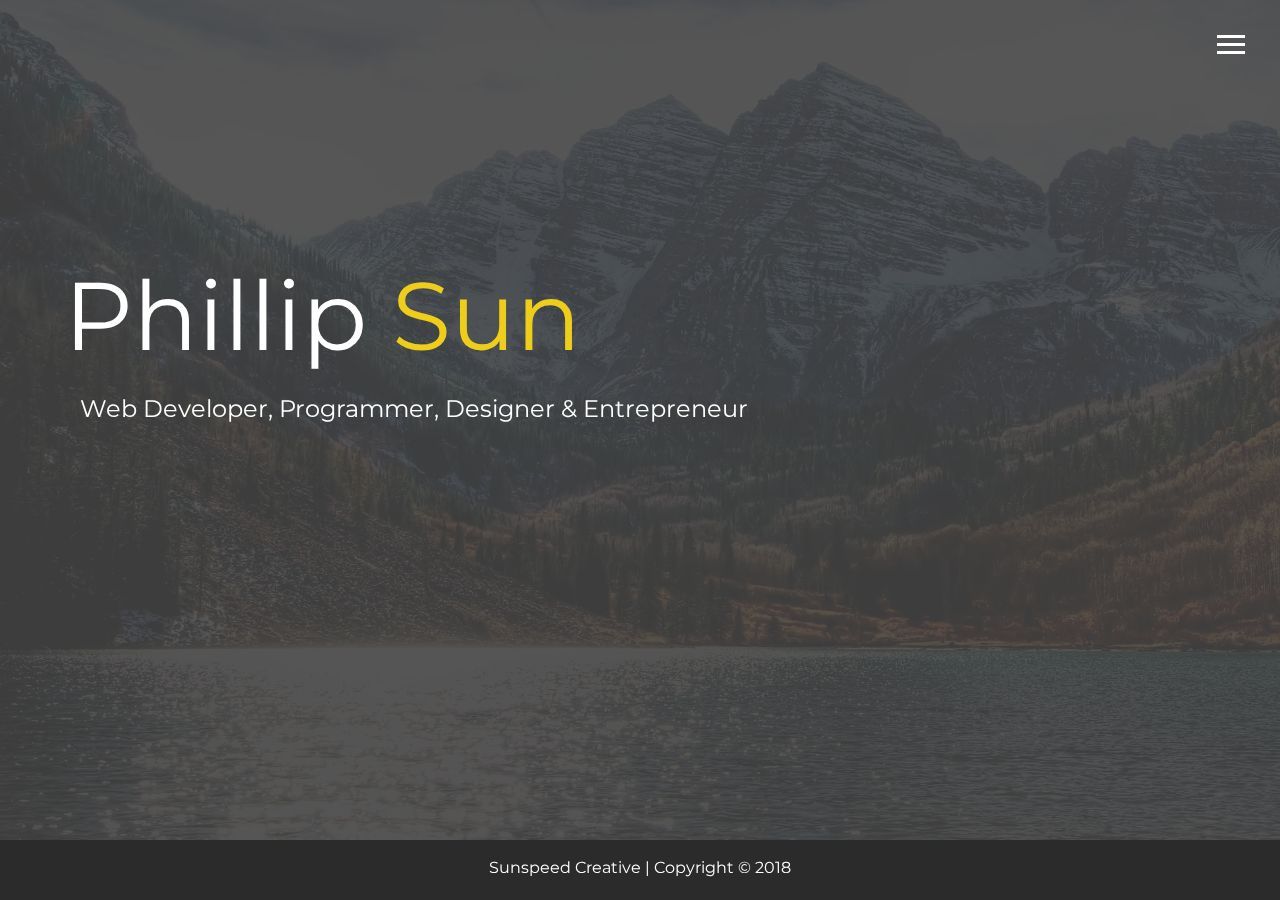
<file: index.html>
<!DOCTYPE html>
<html lang="en">
  <head>
    <meta charset="UTF-8" />
    <meta name="viewport" content="width=device-width, initial-scale=1.0" />
    <meta http-equiv="X-UA-Compatible" content="ie=edge" />
    <link
      rel="stylesheet"
      href="https://use.fontawesome.com/releases/v5.2.0/css/all.css"
      integrity="sha384-hWVjflwFxL6sNzntih27bfxkr27PmbbK/iSvJ+a4+0owXq79v+lsFkW54bOGbiDQ"
      crossorigin="anonymous"
    />
    <link rel="stylesheet" href="css/main.css" />
    <title>Phillip Sun - Web Developer Portfolio</title>
  </head>

  <body id="bg-img">
    <header>
      <div class="menu-btn">
        <div class="btn-line"></div>
        <div class="btn-line"></div>
        <div class="btn-line"></div>
      </div>
      <nav class="menu">
        <div class="menu-branding"><div class="portrait"></div></div>
        <ul class="menu-nav">
          <li class="nav-item current">
            <a href="index.html" class="nav-link"> Home </a>
          </li>
          <li class="nav-item">
            <a href="about.html" class="nav-link"> About Me </a>
          </li>
          <li class="nav-item">
            <a href="work.html" class="nav-link"> My Work </a>
          </li>
          <li class="nav-item">
            <a href="contact.html" class="nav-link"> How To Reach Me </a>
          </li>
        </ul>
      </nav>
    </header>

    <main id="home">
      <h1 class="lg-heading">
        Phillip <span class="text-secondary">Sun</span>
      </h1>
      <h2 class="sm-heading">
        Web Developer, Programmer, Designer & Entrepreneur
      </h2>
      <div class="icons">
        <a href="https://www.facebook.com/psun17" target="_blank">
          <i class="fab fa-facebook fa-2x"></i>
        </a>
        <a
          href="https://www.linkedin.com/in/phillip-sun-10110693/"
          target="_blank"
        >
          <i class="fab fa-linkedin fa-2x"></i>
        </a>
        <a href="http://github.com/phillipsun" target="_blank">
          <i class="fab fa-github fa-2x"></i>
        </a>
        <a href="https://www.instagram.com/psun4/" target="_blank">
          <i class="fab fa-instagram fa-2x"></i>
        </a>
      </div>
    </main>
    <footer id="main-footer">Sunspeed Creative | Copyright &copy; 2018</footer>
    <script src="js/main.js"></script>
  </body>
</html>
</file>
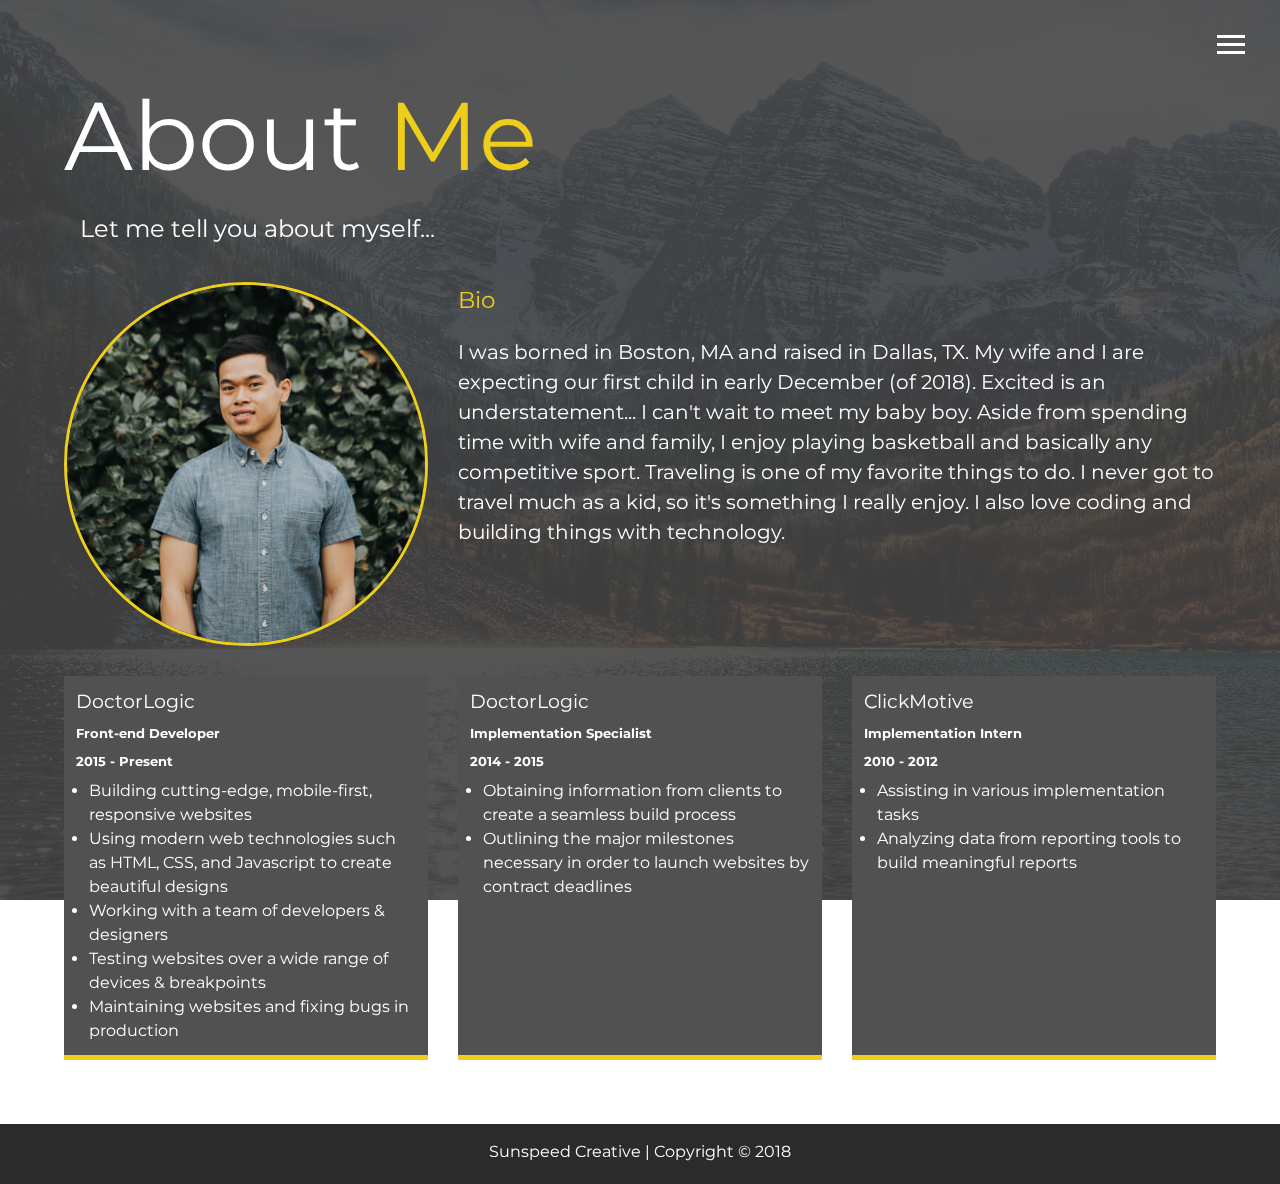
<file: about.html>
<!DOCTYPE html>
<html lang="en">

<head>
  <meta charset="UTF-8">
  <meta name="viewport" content="width=device-width, initial-scale=1.0">
  <meta http-equiv="X-UA-Compatible" content="ie=edge">
  <link rel="stylesheet" href="https://use.fontawesome.com/releases/v5.2.0/css/all.css" integrity="sha384-hWVjflwFxL6sNzntih27bfxkr27PmbbK/iSvJ+a4+0owXq79v+lsFkW54bOGbiDQ"
    crossorigin="anonymous">
  <link rel="stylesheet" href="css/main.css">
  <title>About Me</title>
</head>

<body id="bg-img">
  <header>
    <div class="menu-btn">
      <div class="btn-line"></div>
      <div class="btn-line"></div>
      <div class="btn-line"></div>
    </div>
    <nav class="menu">
      <div class="menu-branding">
        <div class="portrait"></div>
      </div>
      <ul class="menu-nav">
        <li class="nav-item">
          <a href="/" class="nav-link">
            Home
          </a>
        </li>
        <li class="nav-item current">
          <a href="about.html" class="nav-link">
            About Me
          </a>
        </li>
        <li class="nav-item">
          <a href="work.html" class="nav-link">
            My Work
          </a>
        </li>
        <li class="nav-item">
          <a href="contact.html" class="nav-link">
            How To Reach Me
          </a>
        </li>
      </ul>
    </nav>
  </header>

  <main id="about">
    <h1 class="lg-heading">
      About
      <span class="text-secondary">Me</span>
    </h1>
    <h2 class="sm-heading">
      Let me tell you about myself...
    </h2>
    <div class="about-info">
      <img class="bio-image" src="img/portrait.jpg" alt="Phillip Sun">
      <div class="bio">
        <h3 class="text-secondary">Bio</h3>
        <p>I was borned in Boston, MA and raised in Dallas, TX. My wife and I are expecting our first child in early December
          (of 2018). Excited is an understatement... I can't wait to meet my baby boy. Aside from spending time with wife
          and family, I enjoy playing basketball and basically any competitive sport. Traveling is one of my favorite things
          to do. I never got to travel much as a kid, so it's something I really enjoy. I also love coding and building things
          with technology.</p>
      </div>
      <div class="job job--1">
        <h3>DoctorLogic</h3>
        <h5>Front-end Developer</h5>
        <h6>2015 - Present</h6>
        <ul>
          <li>Building cutting-edge, mobile-first, responsive websites</li>
          <li>Using modern web technologies such as HTML, CSS, and Javascript to create beautiful designs</li>
          <li>Working with a team of developers & designers</li>
          <li>Testing websites over a wide range of devices & breakpoints</li>
          <li>Maintaining websites and fixing bugs in production</li>
        </ul>
      </div>
      <div class="job job--2">
        <h3>DoctorLogic</h3>
        <h5>Implementation Specialist</h5>
        <h6>2014 - 2015</h6>
        <ul>
          <li>Obtaining information from clients to create a seamless build process</li>
          <li>Outlining the major milestones necessary in order to launch websites by contract deadlines</li>
        </ul>
      </div>
      <div class="job job--3">
        <h3>ClickMotive</h3>
        <h5>Implementation Intern</h5>
        <h6>2010 - 2012</h6>
        <ul>
          <li>Assisting in various implementation tasks</li>
          <li>Analyzing data from reporting tools to build meaningful reports</li>
        </ul>
      </div>
    </div>
  </main>
  <footer id="main-footer">
    Sunspeed Creative | Copyright &copy; 2018
  </footer>


  <script src="js/main.js"></script>

</body>

</html>
</file>
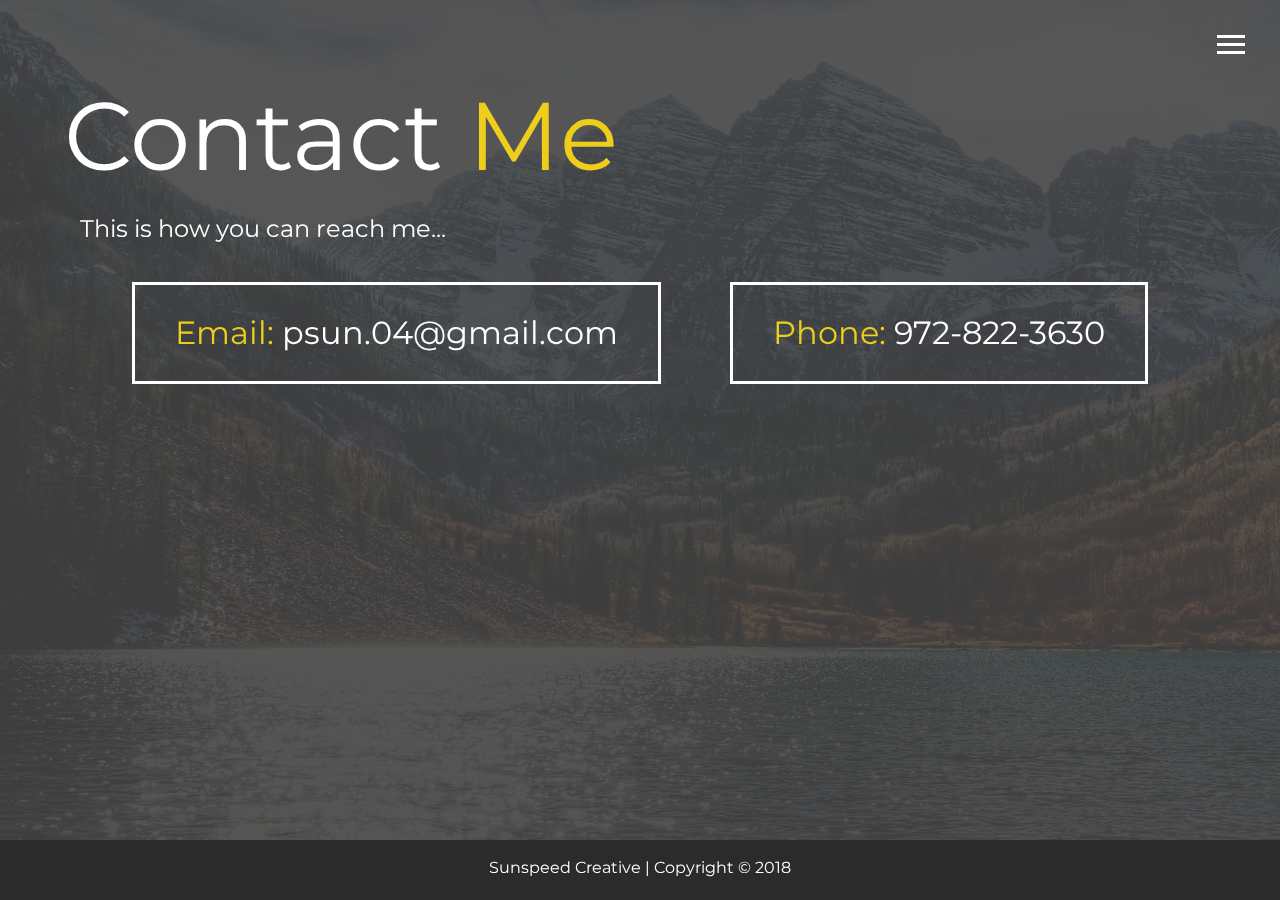
<file: contact.html>
<!DOCTYPE html>
<html lang="en">

<head>
  <meta charset="UTF-8">
  <meta name="viewport" content="width=device-width, initial-scale=1.0">
  <meta http-equiv="X-UA-Compatible" content="ie=edge">
  <link rel="stylesheet" href="https://use.fontawesome.com/releases/v5.2.0/css/all.css" integrity="sha384-hWVjflwFxL6sNzntih27bfxkr27PmbbK/iSvJ+a4+0owXq79v+lsFkW54bOGbiDQ"
    crossorigin="anonymous">
  <link rel="stylesheet" href="css/main.css">
  <title>Contact Me</title>
</head>

<body id="bg-img">
  <header>
    <div class="menu-btn">
      <div class="btn-line"></div>
      <div class="btn-line"></div>
      <div class="btn-line"></div>
    </div>
    <nav class="menu">
      <div class="menu-branding">
        <div class="portrait"></div>
      </div>
      <ul class="menu-nav">
        <li class="nav-item">
          <a href="index.html" class="nav-link">
            Home
          </a>
        </li>
        <li class="nav-item">
          <a href="about.html" class="nav-link">
            About Me
          </a>
        </li>
        <li class="nav-item">
          <a href="work.html" class="nav-link">
            My Work
          </a>
        </li>
        <li class="nav-item current">
          <a href="contact.html" class="nav-link">
            How To Reach Me
          </a>
        </li>
      </ul>
    </nav>
  </header>

  <main id="contact">
    <h1 class="lg-heading">
      Contact
      <span class="text-secondary">Me</span>
    </h1>
    <h2 class="sm-heading">
      This is how you can reach me...
    </h2>
    <div class="boxes">
      <div>
        <span class="text-secondary">Email: </span>
        psun.04@gmail.com
      </div>
      <div>
        <span class="text-secondary">Phone: </span>
        972-822-3630
      </div>
    </div>
  </main>



  <footer id="main-footer">
    Sunspeed Creative | Copyright &copy; 2018
  </footer>


  <script src="js/main.js"></script>

</body>

</html>
</file>
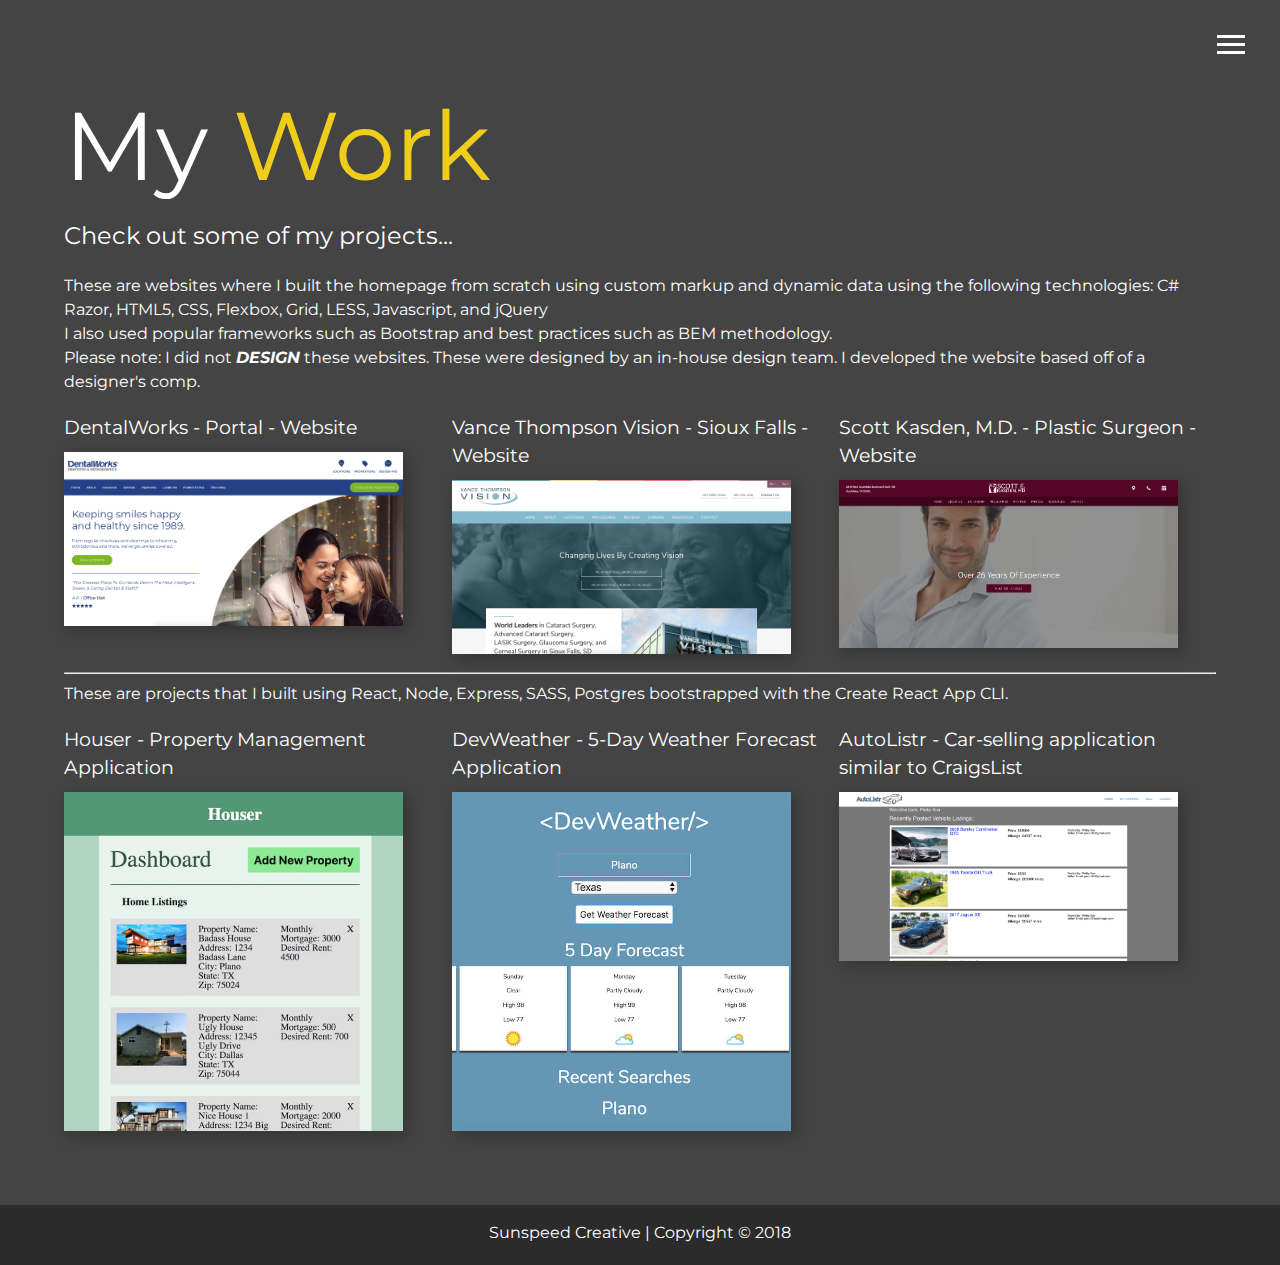
<file: work.html>
<!DOCTYPE html>
<html lang="en">
  <head>
    <meta charset="UTF-8" />
    <meta name="viewport" content="width=device-width, initial-scale=1.0" />
    <meta http-equiv="X-UA-Compatible" content="ie=edge" />
    <link
      rel="stylesheet"
      href="https://use.fontawesome.com/releases/v5.2.0/css/all.css"
      integrity="sha384-hWVjflwFxL6sNzntih27bfxkr27PmbbK/iSvJ+a4+0owXq79v+lsFkW54bOGbiDQ"
      crossorigin="anonymous"
    />
    <link rel="stylesheet" href="css/main.css" />
    <title>View My Work</title>
  </head>

  <body class="work-page">
    <header>
      <div class="menu-btn">
        <div class="btn-line"></div>
        <div class="btn-line"></div>
        <div class="btn-line"></div>
      </div>
      <nav class="menu">
        <div class="menu-branding"><div class="portrait"></div></div>
        <ul class="menu-nav">
          <li class="nav-item"><a href="/" class="nav-link"> Home </a></li>
          <li class="nav-item">
            <a href="about.html" class="nav-link"> About Me </a>
          </li>
          <li class="nav-item current">
            <a href="work.html" class="nav-link"> My Work </a>
          </li>
          <li class="nav-item">
            <a href="contact.html" class="nav-link"> How To Reach Me </a>
          </li>
        </ul>
      </nav>
    </header>

    <main id="work">
      <h1 class="lg-heading">My <span class="text-secondary">Work</span></h1>
      <h2>Check out some of my projects...</h2>
      <div class="intro-blurb">
        <p>
          These are websites where I built the homepage from scratch using
          custom markup and dynamic data using the following technologies: C#
          Razor, HTML5, CSS, Flexbox, Grid, LESS, Javascript, and jQuery
        </p>
        <p>
          I also used popular frameworks such as Bootstrap and best practices
          such as BEM methodology.
        </p>
        <p>
          Please note: I did not <strong><em>DESIGN</em></strong> these
          websites. These were designed by an in-house design team. I developed
          the website based off of a designer's comp.
        </p>
      </div>
      <div class="websites">
        <a href="https://dentalworks.com/" target="_blank">
          <div class="website__text">
            <h3>DentalWorks - Portal - Website</h3>
          </div>
          <div class="website__image">
            <img src="img/projects/website1.png" alt="" />
          </div>
        </a>
        <a href="https://siouxfalls.vancethompsonvision.com/" target="_blank">
          <div class="website__text">
            <h3>Vance Thompson Vision - Sioux Falls - Website</h3>
          </div>
          <div class="website__image">
            <img src="img/projects/website2.png" alt="" />
          </div>
        </a>
        <a href="https://txplasticsurgeon.com/" target="_blank">
          <div class="website__text">
            <h3>Scott Kasden, M.D. - Plastic Surgeon - Website</h3>
          </div>
          <div class="website__image">
            <img src="img/projects/website3.png" alt="" />
          </div>
        </a>
      </div>
      <hr />
      <div class="intro-blurb">
        <p>
          These are projects that I built using React, Node, Express, SASS,
          Postgres bootstrapped with the Create React App CLI.
        </p>
      </div>
      <div class="react-development">
        <a target="_blank" href="https://github.com/phillipsun/Houser">
          <h3>Houser - Property Management Application</h3>
          <img src="img/projects/project1.jpg" alt="Houser image" />
        </a>
        <a target="_blank" href="https://github.com/phillipsun/devweather">
          <h3>DevWeather - 5-Day Weather Forecast Application</h3>
          <img src="img/projects/project2.jpg" alt="DevWeather image" />
        </a>
        <a target="_blank" href="https://github.com/phillipsun/autolistr">
          <h3>AutoListr - Car-selling application similar to CraigsList</h3>
          <img
            src="img/projects/project3.png"
            alt="AutoListr application image"
          />
        </a>
      </div>
    </main>
    <footer id="main-footer">Sunspeed Creative | Copyright &copy; 2018</footer>
    <script src="js/main.js"></script>
  </body>
</html>
</file>
<file: css/main.css>
@import url("https://fonts.googleapis.com/css?family=Montserrat");
.menu-btn {
  position: absolute;
  z-index: 1000;
  right: 35px;
  top: 35px;
  cursor: pointer;
  transition: all 0.5s ease-out; }
  .menu-btn .btn-line {
    width: 28px;
    height: 3px;
    margin: 0 0 5px;
    background: #fff;
    transition: all 0.5s ease-out; }
  .menu-btn.close {
    transform: rotate(180deg); }
    .menu-btn.close .btn-line:nth-child(1) {
      transform: rotate(45deg) translate(5px, 5px); }
    .menu-btn.close .btn-line:nth-child(2) {
      opacity: 0; }
    .menu-btn.close .btn-line:nth-child(3) {
      transform: rotate(-45deg) translate(7px, -6px); }

.menu {
  position: fixed;
  top: 0;
  width: 100%;
  opacity: 0.95;
  visibility: hidden; }
  .menu.show {
    visibility: visible; }
  .menu-branding, .menu-nav {
    display: flex;
    flex-flow: column wrap;
    align-items: center;
    justify-content: center;
    float: left;
    width: 50%;
    height: 100vh;
    overflow: hidden; }
  .menu-nav {
    margin: 0;
    padding: 0;
    background: #373737;
    list-style: none;
    transform: translate3d(0, -100%, 0);
    transition: all 0.5s ease-out; }
    .menu-nav.show {
      transform: translate3d(0, 0, 0); }
  .menu-branding {
    background: #444;
    transform: translate3d(0, 100%, 0);
    transition: all 0.5s ease-out; }
    .menu-branding.show {
      transform: translate3d(0, 0, 0); }
    .menu-branding .portrait {
      width: 250px;
      height: 250px;
      background: url("../img/portrait.jpg");
      background-size: cover;
      border-radius: 50%;
      border: 3px solid #eece1a; }
  .menu .nav-item {
    transform: translate3d(600px, 0, 0);
    transition: all 0.5s ease-out; }
    .menu .nav-item.show {
      transform: translate3d(0, 0, 0); }
    .menu .nav-item.current > a {
      color: #eece1a; }
  .menu .nav-link {
    display: inline-block;
    position: relative;
    font-size: 1.75rem;
    text-transform: uppercase;
    padding: 1rem 0;
    font-weight: 300;
    color: #fff;
    text-decoration: none;
    transition: all 0.5s ease-out; }
    .menu .nav-link:hover {
      color: #eece1a; }

.nav-item:nth-child(1) {
  transition-delay: 0.1s; }

.nav-item:nth-child(2) {
  transition-delay: 0.2s; }

.nav-item:nth-child(3) {
  transition-delay: 0.3s; }

.nav-item:nth-child(4) {
  transition-delay: 0.4s; }

* {
  box-sizing: border-box;
  -webkit-font-smoothing: antialiased; }

body {
  background: #444;
  color: #fff;
  height: 100%;
  margin: 0;
  font-family: "Montserrat", Tahoma, Geneva, Verdana, sans-serif;
  line-height: 1.5; }
  body#bg-img {
    background: url(../img/background.jpg);
    background-attachment: fixed;
    background-size: cover; }
    body#bg-img:after {
      content: '';
      position: fixed;
      top: 0;
      right: 0;
      width: 100%;
      height: 100%;
      bottom: 0;
      z-index: -1;
      background: rgba(68, 68, 68, 0.9); }

h1,
h2,
h3 {
  margin: 0;
  font-weight: 400; }
  h1.lg-heading,
  h2.lg-heading,
  h3.lg-heading {
    font-size: 10vw; }
    @media (min-width: 768px) {
      h1.lg-heading,
      h2.lg-heading,
      h3.lg-heading {
        font-size: 6rem; } }
  h1.sm-heading,
  h2.sm-heading,
  h3.sm-heading {
    margin-bottom: 2rem;
    padding: 0.2rem 1rem; }

a {
  color: #fff;
  text-decoration: none; }

header {
  position: fixed;
  z-index: 2;
  width: 100%; }

.text-secondary {
  color: #eece1a; }

main {
  padding: 4rem;
  min-height: calc(100vh - 60px);
  overflow: hidden; }
  main .icons {
    margin-top: 1rem; }
    main .icons a {
      padding: 0.4rem; }
      main .icons a:hover {
        color: #eece1a;
        transition: all 0.5s ease-out; }
  main#home h1 {
    margin-top: 20vh; }

.about-info {
  display: grid;
  grid-gap: 30px;
  grid-template-areas: "bioimage bio bio" "job1 job2 job3";
  grid-template-columns: repeat(3, 1fr); }
  .about-info .bio-image {
    width: 100%;
    grid-area: bioimage;
    margin: auto;
    border-radius: 50%;
    border: 3px #eece1a solid; }
  .about-info .bio {
    grid-area: bio;
    font-size: 1.25rem; }
  .about-info .job {
    background: #515151;
    padding: 0.75rem;
    border-bottom: #eece1a 5px solid; }
    .about-info .job > h5,
    .about-info .job h6 {
      font-size: 0.8rem;
      margin: 0.5rem 0; }
    .about-info .job ul {
      text-align: left;
      padding-left: 0.8rem;
      margin: 0; }
  .about-info .job-1 {
    grid-area: job1; }
  .about-info .job-2 {
    grid-area: job2; }
  .about-info .job-3 {
    grid-area: job3; }

.projects {
  display: grid;
  grid-gap: 0.7rem;
  grid-template-columns: repeat(3, 1fr); }
  .projects img {
    width: 100%;
    border: 3px #fff solid; }
    .projects img:hover {
      opacity: 0.5;
      border-color: #eece1a;
      transition: all 0.5s ease-out; }

.boxes {
  display: flex;
  flex-wrap: wrap;
  justify-content: space-evenly;
  align-items: center;
  margin-top: 1rem; }
  .boxes div {
    font-size: 5vw;
    border: 3px #fff solid;
    padding: 1.5rem 2.5rem;
    margin-bottom: 3rem;
    width: 100%;
    transition: all 0.5s ease-out; }
    @media (min-width: 768px) {
      .boxes div {
        font-size: 2rem;
        width: auto; } }
    .boxes div:hover {
      padding: 0.5rem 1.5rem;
      background: #eece1a;
      color: #000; }
      .boxes div:hover span {
        color: #000; }

.btn, .btn-dark, .btn-light {
  display: block;
  padding: 0.5rem 1rem;
  border: 0;
  margin-bottom: 0.3rem; }
  .btn:hover, .btn-dark:hover, .btn-light:hover {
    background: #eece1a;
    color: #000; }

.btn-dark {
  background: black;
  color: #fff; }

.btn-light {
  background: #c4c4c4; }

#main-footer {
  text-align: center;
  padding: 1rem;
  background: #2b2b2b;
  color: #fff;
  height: 60px; }

@media screen and (min-width: 1241px) {
  .projects {
    grid-template-columns: repeat(4, 1fr); } }

@media screen and (min-width: 769px) and (max-width: 1240px) {
  .projects {
    grid-template-columns: repeat(3, 1fr); } }

@media screen and (max-width: 768px) {
  main {
    align-items: center;
    text-align: center; }
    main .lg-heading {
      line-height: 1;
      margin-bottom: 1rem; }
    main .sm-heading {
      background: rgba(73, 73, 73, 0.5); }
  ul.menu-nav,
  div.menu-branding {
    float: none;
    width: 100%;
    min-height: 0; }
    ul.menu-nav.show,
    div.menu-branding.show {
      transform: translate3d(0, 0, 0); }
  .menu-nav {
    height: 75vh;
    transform: translate3d(-100%, 0, 0);
    font-size: 1.4rem; }
  .menu-branding {
    height: 25vh;
    transform: translate3d(100%, 0, 0); }
    .menu-branding .portrait {
      background: url("../img/portrait_small.jpg");
      background-size: cover;
      width: 150px;
      height: 150px; }
  .about-info {
    grid-template-areas: "bioimage" "bio" "job1" "job2" "job3";
    grid-template-columns: 1fr; }
  .projects {
    grid-template-columns: repeat(2, 1fr); } }

@media screen and (max-width: 568px) {
  main {
    padding: 2rem; }
    main h1 {
      margin-top: 10vh; }
  .projects {
    grid-template-columns: 1fr; } }

.work-page .websites,
.work-page .react-development {
  display: grid;
  grid-gap: 0.7rem;
  grid-template-columns: repeat(1, 1fr); }
  @media (min-width: 768px) {
    .work-page .websites,
    .work-page .react-development {
      grid-template-columns: repeat(3, 1fr); } }

.work-page h1 {
  margin: 10px 0 0; }

.work-page h2 {
  margin: 0 0 20px; }

.work-page a:hover,
.work-page a:focus {
  color: #eee;
  text-decoration: none;
  cursor: pointer; }
  .work-page a:hover *,
  .work-page a:focus * {
    transition: 0.3s all; }
  .work-page a:hover h3,
  .work-page a:focus h3 {
    color: #eece1a; }
  .work-page a:hover img,
  .work-page a:focus img {
    opacity: 0.5; }

.work-page img {
  width: 90%;
  margin: 10px auto;
  display: block;
  background: #000;
  box-shadow: 4px 4px 15px #333; }
  @media (min-width: 768px) {
    .work-page img {
      margin: 10px 0; } }

.work-page p {
  margin: 0; }

.work-page .intro-blurb {
  margin-bottom: 20px; }
</file>
